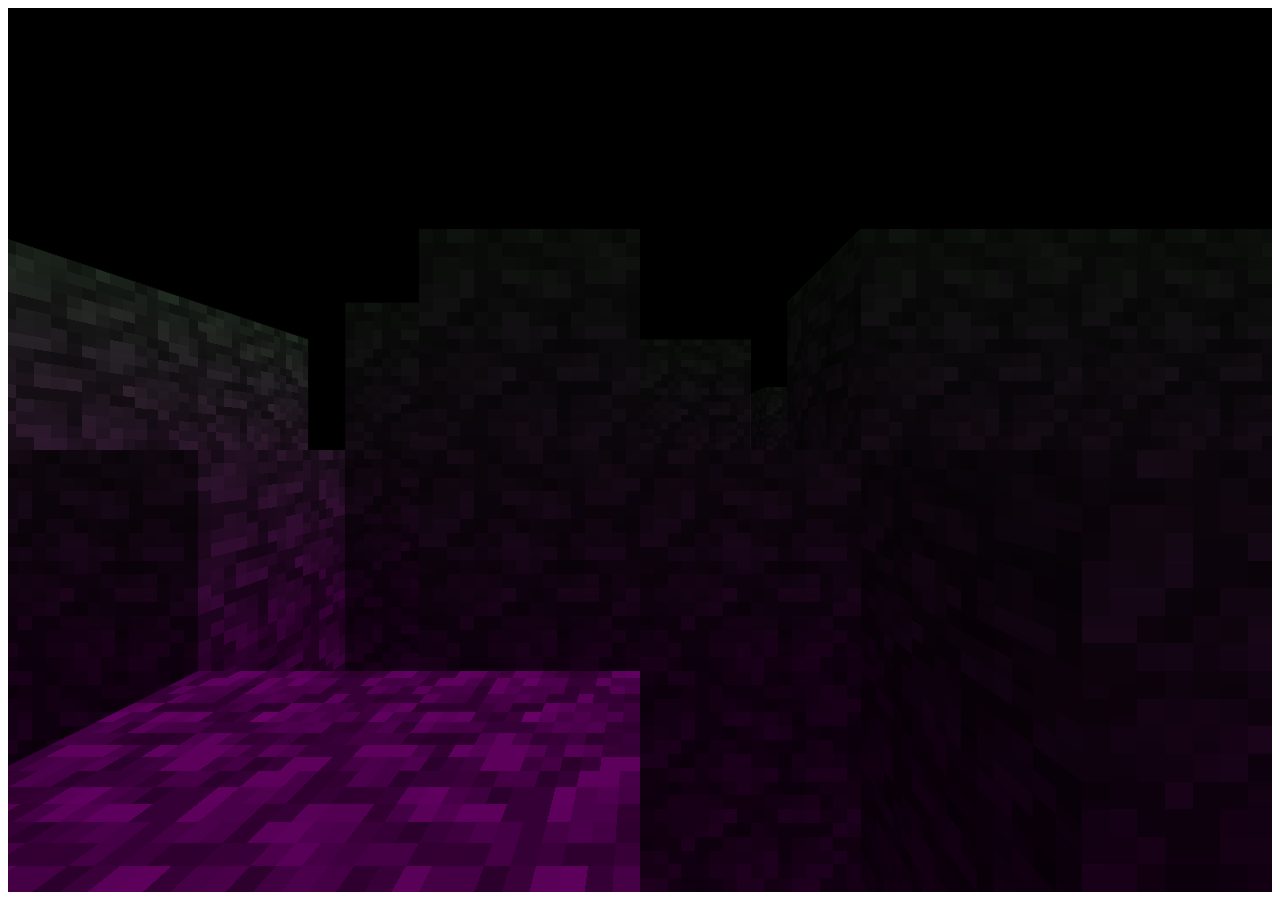
<file: 11.0_minecraft/index.html>
<html charset="utf-8">
    <head>
        <title>COMP330 Week 11</title>

        <!-- Stuff to make this work nice in modern browsers and mobile browsers -->
        <meta content="text/html;charset=utf-8" http-equiv="Content-Type">
        <meta content="utf-8" http-equiv="encoding">
        <meta name="viewport" content="width=device-width, initial-scale=1"/>

        <!-- Link to the CSS so we can style the HTML -->
        <link rel="stylesheet" href="style.css"/>

        <!-- List your script files here -->
        <script src="js/debugging.js"></script>
        <script src="js/gl-matrix.js"></script>
        <script src="js/input.js"></script>
        <script src="js/util.js"></script>
        <script src="js/main.js"></script>
    </head>
    <body>
        <!-- The all important canvas element -->
        <canvas id="c" width="800" height="800"></canvas>
        <!-- Start your JavaScript with the last element of your HTML body -->
        <script type="text/javascript">main();</script>
    </body>
</html>
</file>
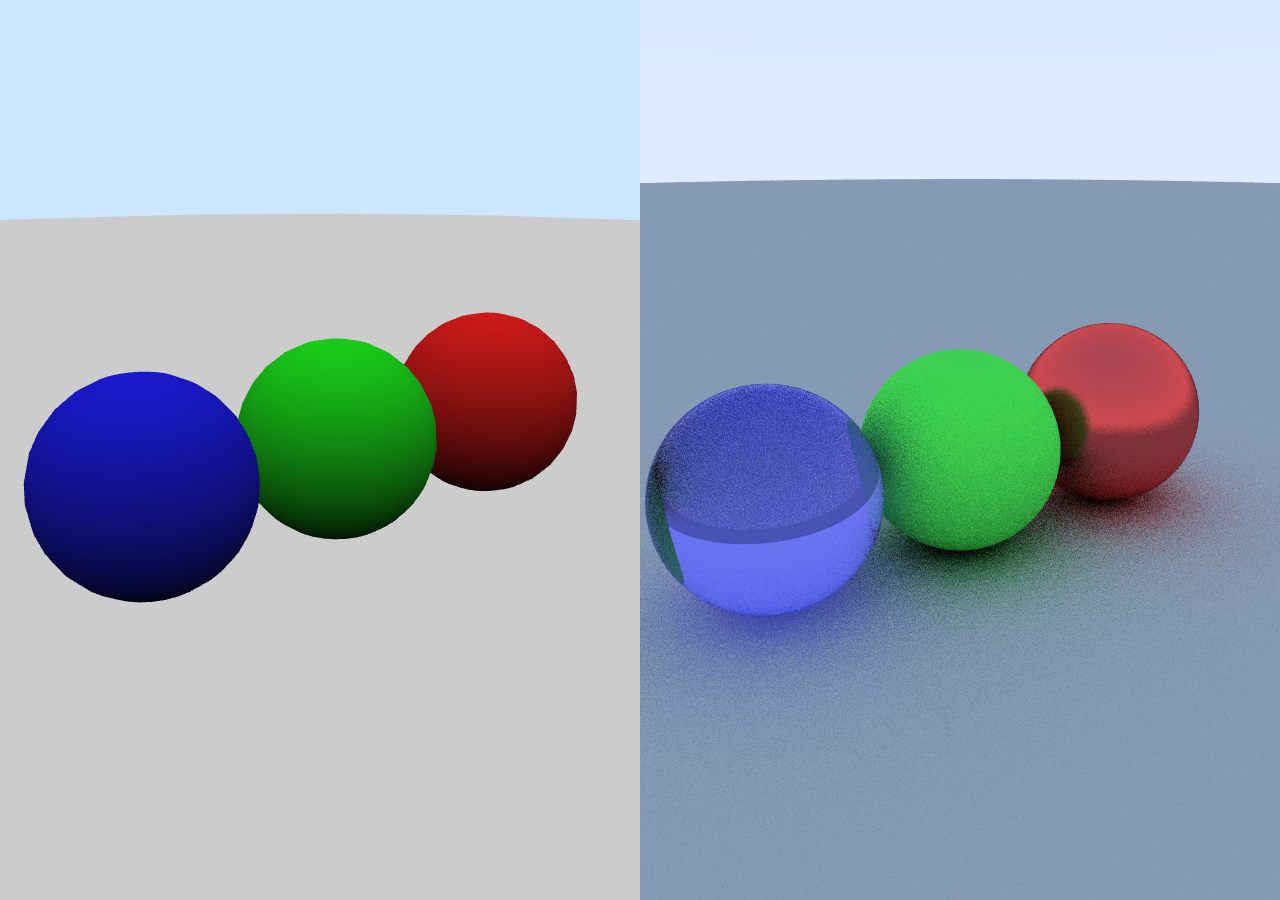
<file: 12.0_pathtracer/index.html>
<html charset="utf-8">
    <head>
        <title>Pathtracing</title>

        <meta content="text/html;charset=utf-8" http-equiv="Content-Type">
        <meta content="utf-8" http-equiv="encoding">
        <meta name="viewport" content="width=device-width, initial-scale=1"/>

        <link rel="stylesheet" href="css/style.css"/>
        <link rel="shortcut icon" type="image/png" href="icon.png"/>

        <script src="js/debugging.js"></script>
        <script src="js/main.js"></script>
        <script src="js/math/ray3.js"></script>
        <script src="js/math/rayHit.js"></script>
        <script src="js/math/sphere.js"></script>
        <script src="js/math/vector3.js"></script>
        <script src="js/pathtracing.js"></script>
        <script src="js/rasterization.js"></script>
        <script src="js/shaders/diffuse.js"></script>
        <script src="js/shaders/unlit.js"></script>
        <script src="js/thirdParty/gl-matrix-min.js"></script>
        <script src="js/utilities.js"></script>
    </head>
    <body>
        <canvas id="_canvas-rasterization_"></canvas>
        <canvas id="_canvas-pathtracing_"></canvas>
        <!-- Start your JavaScript with the last element of your HTML body -->
        <script type="text/javascript">start();</script>
    </body>
</html>
</file>
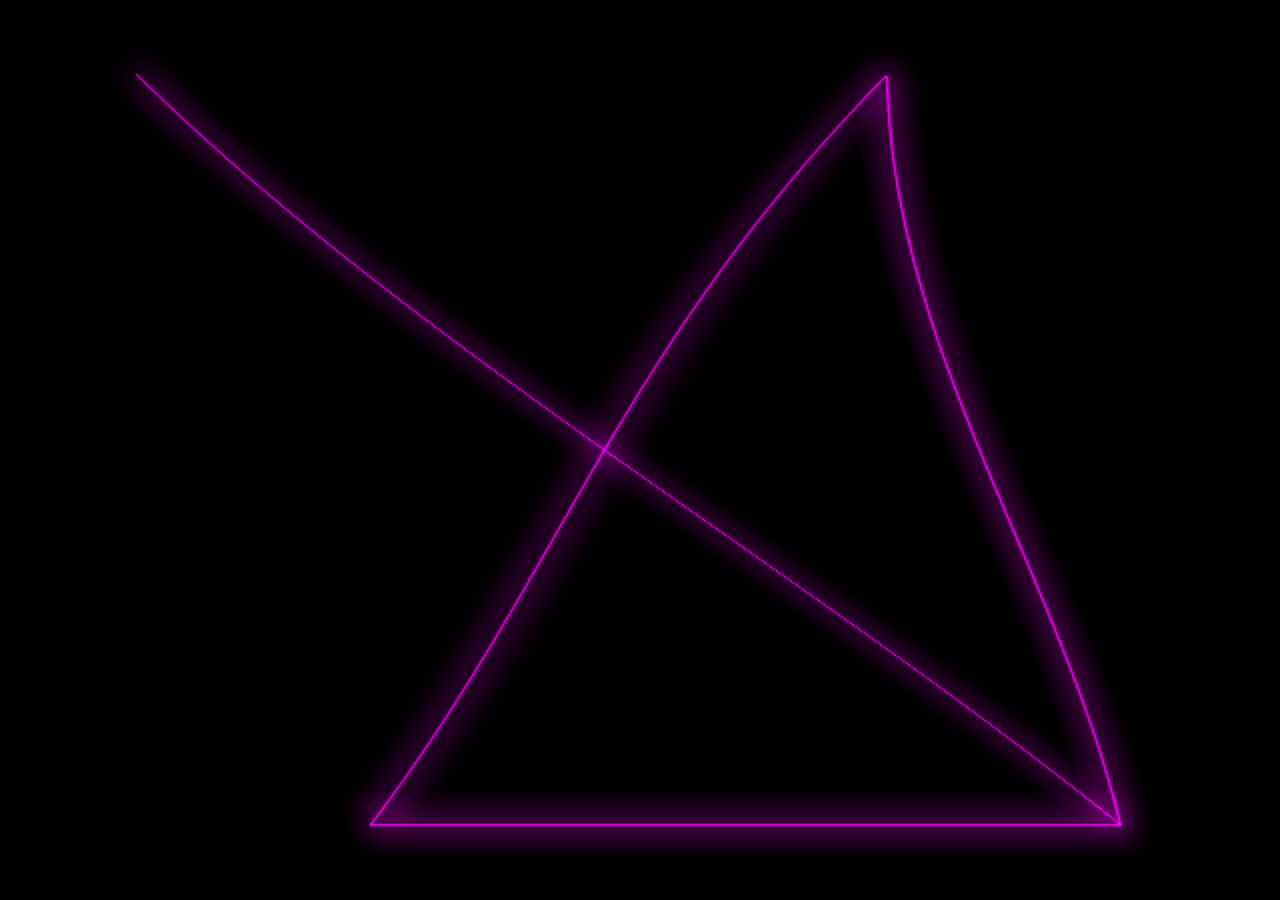
<file: 12.1_post_effects/index.html>
<html charset="utf-8">
    <head>
        <title>Fancy post effects!</title>

        <!-- Stuff to make this work nice in modern browsers and mobile browsers -->
        <meta content="text/html;charset=utf-8" http-equiv="Content-Type">
        <meta content="utf-8" http-equiv="encoding">
        <meta name="viewport" content="width=device-width, initial-scale=1"/>

        <!-- Link to the CSS so we can style the HTML -->
        <link rel="stylesheet" href="css/style.css"/>

        <!-- List your script files here -->
        <script src="js/debugging.js"></script>
        <script src="js/thirdparty/gl-matrix-min.js"></script>
        <script src="js/main.js"></script>
        <script src="js/util.js"></script>
    </head>
    <body>
        <!-- The  canvas -->
        <canvas id="_canvas_"></canvas>

        <!-- Textures -->
        <div>
            <img id="_bricks_" src="stonebrick.png"/>
            <img id="_rust_" src="rust.png"/>
            <img id="_face_" src="face.png"/>
        </div>

        <!-- Start your JavaScript with the last element of your HTML body -->
        <script type="text/javascript">start();</script>
    </body>
</html>
</file>
<file: 11.0_minecraft/style.css>
canvas {
    width: 100%;
    height: 100%;
}
</file>
<file: 12.0_pathtracer/css/style.css>
* {
    box-sizing: border-box;
}

body {
    width: 100%;
    height: 100%;
    overflow: hidden;
    margin: 0px;
    display: grid;
    grid-template-columns: 1fr 1fr;
}

#_canvas-rasterization_ {
    width: 100%;
    height: 100%;
    overflow: hidden;
}

#_canvas-pathtracing_ {
    width: 100%;
    height: 100%;
    overflow: hidden;
}
</file>
<file: 12.1_post_effects/css/style.css>
* {
    box-sizing: border-box;
}

body {
    width: 100%;
    height: 100%;
    overflow: hidden;
    margin: 0px;
}

#_canvas_ {
    width: 100%;
    height: 100%;
    overflow: hidden;
}

#_controls_ {
    position: absolute;
    left: 0px;
    top: 0px;
}

.columns2 {
    display: grid;
    grid-template-columns: 1fr 1fr;
}

p {
    color: #ffffff;
    text-align: center;
    font-size: 32px;
}

img {
    display: none;
}
</file>
